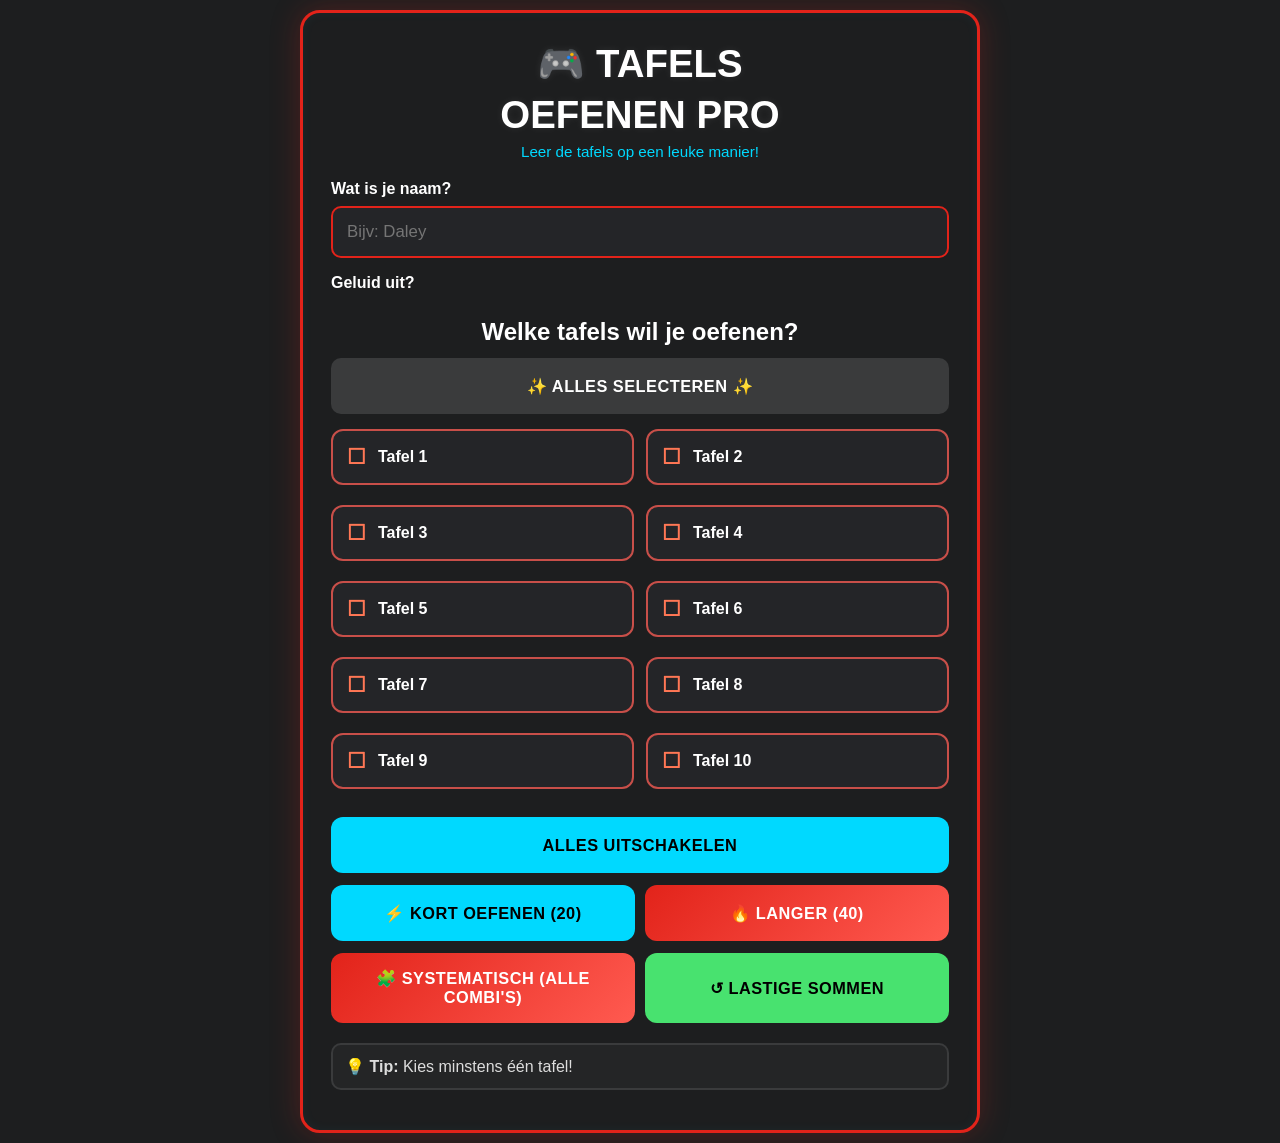
<file: tafels-oefenen-pro.html>
<!DOCTYPE html>
<html lang="nl">
<head>
  <meta charset="UTF-8" />
  <meta name="viewport" content="width=device-width, initial-scale=1.0" />
  <title>Tafels Oefenen Pro</title>

  <!-- PWA: manifest + theme color -->
  <link rel="manifest" href="manifest.json" />
  <meta name="theme-color" content="#E2231A" />

  <!-- Styles -->
  <link rel="stylesheet" href="style.css" />
</head>
<body>
  <div class="container"> 
    <!-- WELCOME SCREEN -->
    <div id="welcomeScreen" class="screen active"> 
      <h1>🎮 TAFELS</h1> 
      <h1>OEFENEN PRO</h1> 
      <p class="subtitle">Leer de tafels op een leuke manier!</p> 

      <!-- Optionele Roblox-avatar (wordt in JS gevuld wanneer ROBLOX_USER_ID is gezet) -->
      <div id="rbxAvatarWrap" class="avatar-wrap" style="display:none"> 
        <img id="rbxAvatar" alt="Roblox avatar" /> 
      </div> 

      <div class="input-group"> 
        <label for="playerName">Wat is je naam?</label> 
        <input type="text" id="playerName" placeholder="Bijv: Daley" /> 
      </div> 

      <div class="options-row"> 
        <label class="toggle"> 
          <input type="checkbox" id="mute" /> 
          <span>Geluid uit?</span> 
        </label> 
      </div> 

      <h2 class="centered-title">Welke tafels wil je oefenen?</h2> 
      <button class="select-all-btn" onclick="selectAll()">✨ ALLES SELECTEREN ✨</button> 
      <div class="tabel-grid" id="tabelGrid"></div> 
      <div style="text-align: center; margin-top: 15px;"> 
        <button class="btn-secondary" style="width: 100%; padding: 12px;" onclick="deselectAll()" title="Alles uitschakelen">Alles uitschakelen</button> 
      </div> 

      <div class="btn-group"> 
        <button class="btn-secondary" onclick="startQuick()">⚡ KORT OEFENEN (20)</button> 
        <button class="btn-primary" onclick="startLong()">🔥 LANGER (40)</button> 
      </div> 
      <div class="btn-group"> 
        <button class="btn-primary" onclick="startSystematic()">🧩 SYSTEMATISCH (ALLE COMBI'S)</button> 
        <button id="startHardBtn" class="btn-success" onclick="startHard()" disabled>↺ LASTIGE SOMMEN</button> 
      </div> 

      <div class="message-box" style="margin-top: 20px;"> 
        <strong>💡 Tip:</strong> Kies minstens één tafel! 
      </div> 
    </div> 

    <!-- QUIZ SCREEN --> 
    <div id="quizScreen" class="screen"> 
      <div class="topbar"> 
        <div class="userline"> 
          <span id="playerNameDisplay"></span> 
          <span id="scoreDisplay" class="score-mini">📊 0 goed</span> 
        </div> 
      </div> 

      <div class="progress-bar"> 
        <div class="progress-fill" id="progressFill"></div> 
      </div> 

      <div class="question-display"> 
        <div class="question-number">Vraag <span id="questionNumber">1</span> / <span id="totalQuestions">20</span></div> 
        <div class="question" id="question">5 × 3 = ?</div> 
      </div> 

      <div class="answer-input-group"> 
        <input type="number" id="answerInput" placeholder="Typ je antwoord..." inputmode="numeric" pattern="[0-9]*" /> 
        <button id="checkBtn" class="btn-success" onclick="checkAnswer()" style="width: 100%; margin-top: 15px; padding: 15px; font-size: 1.1em;">✔ CONTROLEER</button> 
      </div> 

      <div id="feedback"></div> 
      <button class="btn-secondary" onclick="goHome()" style="width: 100%; margin-top: 20px;">← Terug naar menu</button> 
    </div> 

    <!-- RESULTS SCREEN --> 
    <div id="resultsScreen" class="screen"> 
      <h1 style="font-size: 2em;">KLAAR! 🎉</h1> 
      <div id="resultEmoji" class="emoji">😄</div> 
      <p style="font-size: 1.2em; margin: 15px 0; color: var(--accent);"> 
        Goed gedaan, <span id="resultPlayerName"></span>! 
      </p> 
      <div class="score-display" id="scoreResult">0/20</div> 

      <div class="stats"> 
        <div class="stat"> 
          <div class="stat-value" id="correctCount">0</div> 
          <div class="stat-label">Goed ✓</div> 
        </div> 
        <div class="stat"> 
          <div class="stat-value" id="incorrectCount">0</div> 
          <div class="stat-label">Fout ✗</div> 
        </div> 
        <div class="stat"> 
          <div class="stat-value" id="percentage">0%</div> 
          <div class="stat-label">Score</div> 
        </div> 
      </div> 

      <div id="tablesBreakdown" style="margin: 25px 0; text-align: left;"></div> 

      <div class="btn-group" style="flex-direction: column; gap: 10px;"> 
        <button class="btn-success" onclick="practiceWrongs()">↺ OEFEN DE FOUTEN</button> 
        <button class="btn-primary" onclick="goHome()">🏠 TERUG NAAR MENU</button> 
        <button class="btn-secondary" onclick="playAgain()">🔄 OPNIEUW OEFENEN</button> 
      </div> 
    </div> 
  </div> 

  <!-- App logic -->
  <script src="app.js" defer></script>
  <script>
    // PWA: service worker registratie
    if ('serviceWorker' in navigator) {
      navigator.serviceWorker.register('./sw.js').catch(() => {});
    }
  </script>
</body>
</html>
</file>
<file: style.css>
:root {
  /* Roblox-thema */
  --rbx-red: #E2231A;
  --rbx-black: #1D1E1F;
  --rbx-gray: #3A3B3C;
  --accent: #00D9FF; /* behoud je mooie cyaan-accent */

  --dark-bg: var(--rbx-black);
  --dark-card: #242528;
}

* { box-sizing: border-box; margin: 0; padding: 0; }

body {
  font-family: Arial, Helvetica, sans-serif;
  background: var(--dark-bg);
  color: #fff;
  min-height: 100vh;
  display: flex;
  align-items: center;
  justify-content: center;
  padding: 10px;
}

.container {
  width: 100%;
  max-width: 680px;
  background: var(--dark-bg);
  border: 3px solid var(--rbx-red);
  border-radius: 20px;
  padding: 28px;
  box-shadow: 0 0 30px rgba(226, 35, 26, 0.25), inset 0 0 12px rgba(0, 217, 255, 0.05);
}

.screen { display: none; animation: fadeIn 0.25s ease-in; }
.screen.active { display: block; }
@keyframes fadeIn { from { opacity:0 } to { opacity:1 } }

h1 {
  text-align: center; margin-bottom: 6px; font-size: 2.4em;
  color: #fff; text-shadow: 0 0 8px rgba(255,255,255,0.08);
}
.subtitle { text-align:center; color: var(--accent); margin-bottom: 20px; font-size: 0.95em; }
.centered-title { color: #fff; margin: 18px 0 12px; text-align: center; }

.input-group { margin-bottom: 16px; }
label { display:block; margin-bottom: 8px; color: #fff; font-weight: bold; }
input[type="text"] {
  width:100%; padding:14px; border:2px solid var(--rbx-red); border-radius:10px; background: var(--dark-card); color:#fff; font-size:1.05em;
}
input[type="text"]:focus { outline:none; border-color: var(--accent); box-shadow: 0 0 12px rgba(0,217,255,0.35); }

.options-row { display:flex; gap:12px; align-items:center; margin: 8px 0 10px; }
.toggle { display:flex; align-items:center; gap:8px; }
.toggle input { transform: scale(1.2); }

.tabel-grid { display:grid; grid-template-columns: repeat(2, 1fr); gap: 12px; margin-bottom: 20px; }
@media (max-width: 500px) { .tabel-grid { grid-template-columns: 1fr; } }

.checkbox-wrapper { position:relative; }
input[type="checkbox"] { display:none; }
.checkbox-label {
  display:flex; align-items:center; padding:14px; border:2px solid #c84f49; border-radius:12px; background: var(--dark-card);
  cursor:pointer; transition: all 0.2s; font-weight:bold; user-select:none;
}
.checkbox-label::before { content:'☐'; margin-right:12px; font-size:1.3em; color:#ff7755; }
input[type="checkbox"]:checked + .checkbox-label { border-color: var(--accent); box-shadow: 0 0 12px rgba(0,217,255,0.35); }
input[type="checkbox"]:checked + .checkbox-label::before { content:'☑'; color:#48e26f; }

.select-all-btn { display:block; width:100%; margin-bottom:15px; padding:12px; background: var(--rbx-gray); color:#fff; border:none; border-radius:10px; font-weight:bold; }
.select-all-btn:hover { filter: brightness(1.1); }

.btn-group { display:flex; gap:10px; margin-top: 12px; }
button { flex:1; padding: 16px; border:none; border-radius:12px; font-weight:bold; cursor:pointer; font-size:1.02em; text-transform: uppercase; letter-spacing: 0.5px; min-height:56px; }
.btn-primary { background: linear-gradient(135deg, var(--rbx-red), #ff5a50); color:#fff; }
.btn-secondary { background: var(--accent); color:#000; }
.btn-success { background: #48e26f; color:#000; }
button:focus, input:focus { outline: 3px solid var(--accent); outline-offset: 2px; }

.topbar { display:flex; justify-content: space-between; align-items:center; margin-bottom: 12px; }
.userline { color:#48e26f; display:flex; gap:14px; align-items:center; }
.score-mini { color: var(--accent); }

.progress-bar { width:100%; height:12px; background: var(--dark-card); border-radius:10px; margin: 10px 0 18px; border:2px solid var(--accent); overflow:hidden; }
.progress-fill { height:100%; background: linear-gradient(90deg, var(--rbx-red), var(--accent)); transition: width 0.3s ease; }

.question-display { text-align:center; margin: 18px 0; }
.question-number { color: var(--accent); font-size: 0.95em; margin-bottom: 8px; }
.question { font-size: 2.6em; font-weight: bold; color: #fff; letter-spacing: 6px; }

.answer-input-group { margin: 24px 0; }
input[type="number"] {
  width:100%; padding:20px; font-size:1.8em; text-align:center; border:3px solid #48e26f; border-radius:12px; background: var(--dark-card); color:#48e26f; font-weight:bold;
}

.feedback { margin-top: 16px; padding: 18px; border-radius: 12px; text-align:center; font-weight:bold; font-size:1.15em; }
.feedback.correct { background: rgba(72,226,111,0.15); color:#48e26f; border:2px solid #48e26f; }
.feedback.incorrect { background: rgba(226,35,26,0.15); color:#ff6a6a; border:2px solid #ff6a6a; }

.stats { display:flex; justify-content: space-around; margin: 18px 0; text-align:center; }
.stat { flex:1; }
.stat-value { font-size: 2em; font-weight:bold; color: var(--accent); }
.stat-label { font-size: 0.9em; color: #ff9a80; margin-top:5px; }

.results-screen { text-align:center; }
.score-display { font-size: 3em; font-weight: bold; color:#fff; }
.emoji { font-size: 3.2em; margin: 16px 0; animation: bounce 0.6s ease-in-out infinite; }
@keyframes bounce { 0%,100%{ transform:translateY(0)} 50%{ transform:translateY(-12px)} }

.message-box { background: rgba(255,255,255,0.03); border: 2px solid var(--rbx-gray); padding: 12px; border-radius:10px; margin: 12px 0; color:#ddd; }

.avatar-wrap { display:flex; justify-content:center; margin-bottom: 10px; }
.avatar-wrap img { width:120px; height:120px; border-radius: 16px; border: 3px solid var(--rbx-red); background:#fff; }

/* Mobile tweaks */
@media (max-width: 600px) {
  .container { padding: 20px; border-radius: 16px; }
  h1 { font-size: 1.9em; }
  .question { font-size: 2.2em; letter-spacing: 4px; }
  .score-display { font-size: 2.4em; }
}
</file>
